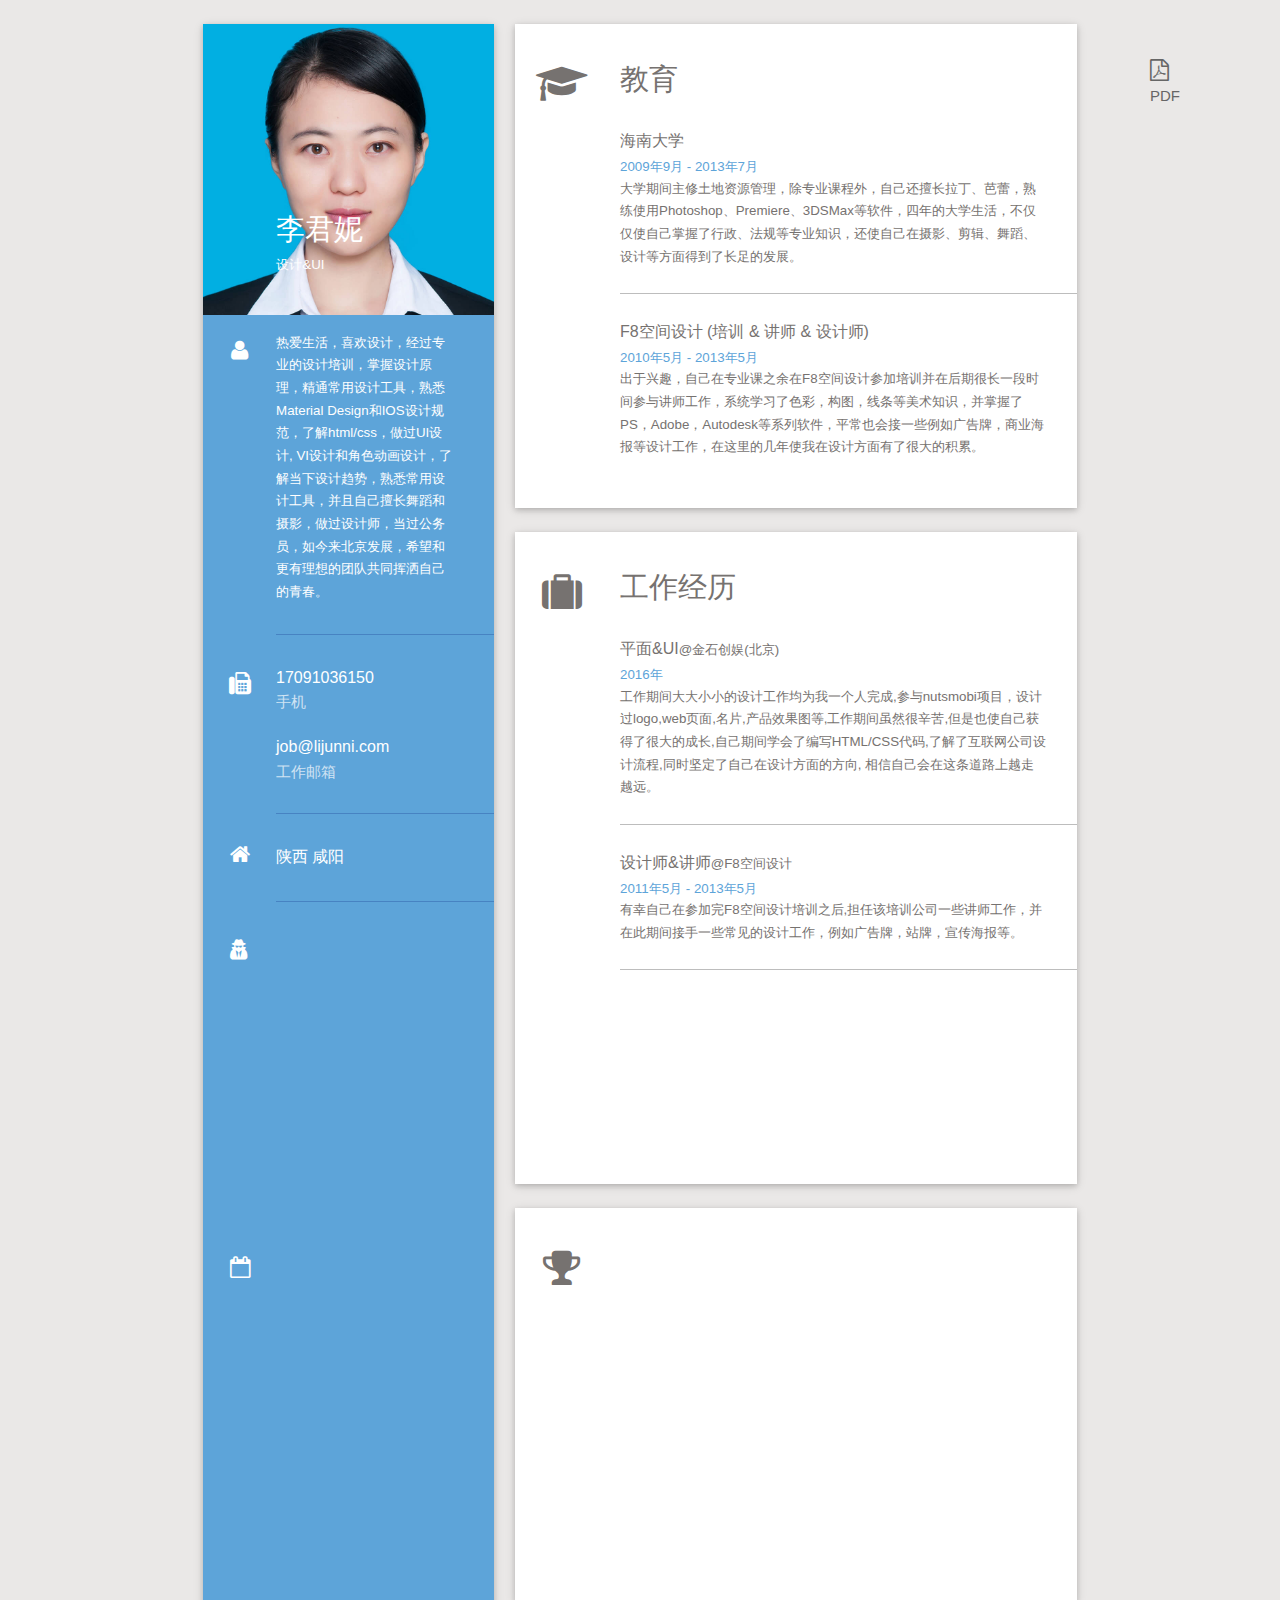
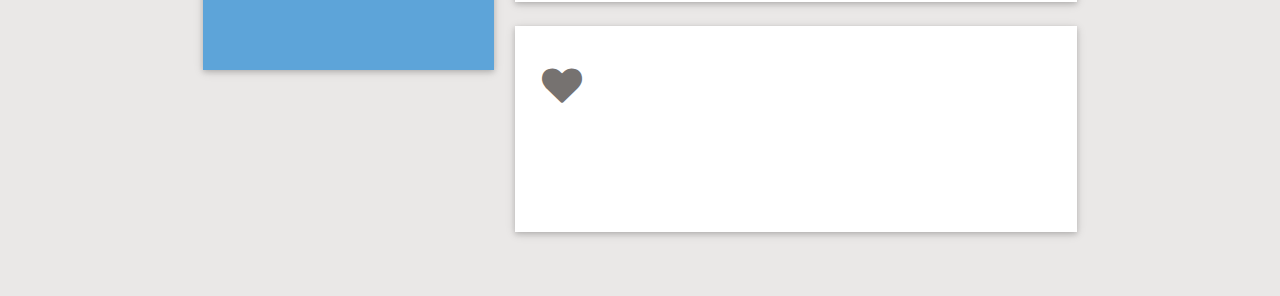
<file: index0.html>
<!DOCTYPE html>
<!--[if IE 7]>
<html class="no-js ie7 oldie" lang="zh"> <![endif]-->
<!--[if IE 8]>
<html class="no-js ie8 oldie" lang="zh"> <![endif]-->
<!--[if gt IE 8]><!-->
<html lang="zh">
<head>
    <meta charset="utf-8">
    <meta name="google-site-verification" content="FVI1rO1jdaDMFDCLNB6Mb2GCsVcLx-3hpNTG2jkXYJk" />
    <title> 李君妮 </title>
    <meta name="viewport" content="width=device-width, initial-scale=1.0">

    <link rel="icon" href="assets/images/apple-icon-72x72.png">
    <link rel="apple-touch-icon" sizes="72x72" href="assets/images/apple-icon-72x72.png">
    <link href="assets/css/materialize.min.css" rel="stylesheet">
    <link rel="stylesheet" href="assets/css/animate.css">
    <link href="assets/icons/font-awesome-4.5.0/css/font-awesome.min.css" rel="stylesheet" type="text/css">
    <link href="assets/css/style.css" rel="stylesheet">
    <link href="assets/css/nav.css" rel="stylesheet">
    <link href="assets/css/responsive.css" rel="stylesheet">
    <link href="assets/js/light-gallery/css/lightgallery.min.css" rel="stylesheet">

    <!--[if lt IE 9]>
    <script src="assets/js/ie8-responsive-file-warning.js"></script><![endif] -->
    <!--[if lt IE 9]>
    <script src="https://oss.maxcdn.com/libs/html5shiv/3.7.0/html5shiv.js"></script>
    <script src="https://oss.maxcdn.com/libs/respond.js/1.3.0/respond.min.js"></script>
    <![endif]-->
    <script>
        var _hmt = _hmt || [];
        (function () {
            var hm = document.createElement("script");
            hm.src = "//hm.baidu.com/hm.js?660c7954703790ae738f3f87c88829c8";
            var s = document.getElementsByTagName("script")[0];
            s.parentNode.insertBefore(hm, s);
        })();
    </script>

</head>
<body>
<div class="show-on-large" /style="position: absolute; right: 100px; top:60px;"><a href="assets/lijunni.pdf"
                                                                                   target="_blank" style="color: #666"><i
        class="fa fa-file-pdf-o"></i><br>PDF</a></div>

<div class=container>
    <div class=row>
        <aside class="col l4 m12 s12 sidebar z-depth-1" id=sidebar>
            <div class=row>
                <div class=heading>
                    <div class=feature-img><a href=#><img src=assets/images/profile-img.jpg class=responsive-img alt=""></a>
                    </div>
                    <div class="title col s12 m12 l9 right wow fadeIn" data-wow-delay=0.1s><h2>李君妮</h2>
                        <span>设计&UI</span></div>
                </div>
                <div class="col l12 m12 s12 sort-info sidebar-item">
                    <div class=row>
                        <div class="col m12 s12 l3 icon"><i class="fa fa-user"></i></div>
                        <div class="col m12 s12 l9 info wow fadeIn a1" data-wow-delay=0.1s>
                            <div class=section-item-details><p>
                                热爱生活，喜欢设计，经过专业的设计培训，掌握设计原理，精通常用设计工具，熟悉Material Design和IOS设计规范，了解html/css，做过UI设计,
                                VI设计和角色动画设计，了解当下设计趋势，熟悉常用设计工具，并且自己擅长舞蹈和摄影，做过设计师，当过公务员，如今来北京发展，希望和更有理想的团队共同挥洒自己的青春。</p>
                            </div>
                        </div>
                    </div>
                </div>
                <div class="col l12 m12 s12 mobile sidebar-item">
                    <div class=row>
                        <div class="col m12 s12 l3 icon"><i class="fa fa-fax"></i></div>
                        <div class="col m12 s12 l9 info wow fadeIn a2" data-wow-delay=0.2s>
                            <div class=section-item-details>
                                <div class=personal><h4><a href=tel:18519102282>17091036150</a></h4><span>手机</span>
                                </div>
                                <div class=personal><h4><a href=mailto:job@lijunni.com>job@lijunni.com</a></h4><span>工作邮箱</span>
                                </div>
                            </div>
                        </div>
                    </div>
                </div>
                <div class="col l12 m12 s12 address sidebar-item">
                    <div class=row>
                        <div class="col l3 m12 s12 icon"><i class="fa fa-home" style=margin-top:-8px></i></div>
                        <div class="col m12 s12 l9 info wow fadeIn a4" data-wow-delay=0.4s>
                            <div class=section-item-details>
                                <div class=address-details><h4>陕西 咸阳</h4></div>
                            </div>
                        </div>
                    </div>
                </div>
                <div class="col l12 m12 s12 skills sidebar-item">
                    <div class=row>
                        <div class="col m12 l3 s12 icon"><i class="fa fa-user-secret"></i></div>
                        <div class="col m12 l9 s12 skill-line a5 wow fadeIn" data-wow-delay=0.5s><h3>个人评价</h3>
                            <span>交流</span>

                            <div class=progress>
                                <div class=determinate>90%</div>
                            </div>
                            <span>创造力</span>

                            <div class=progress>
                                <div class=determinate>82%</div>
                            </div>
                            <span>文案写作</span>

                            <div class=progress>
                                <div class=determinate>90%</div>
                            </div>
                            <span>团队合作</span>

                            <div class=progress>
                                <div class=determinate>80%</div>
                            </div>
                            <span>学习</span>

                            <div class=progress>
                                <div class=determinate>95%</div>
                            </div>
                        </div>
                    </div>
                </div>
                <div class="col l12 m12 s12 skills sidebar-item">
                    <div class=row>
                        <div class="col m12 l3 s12 icon"><i class="fa fa-calendar-o"></i></div>
                        <div class="col m12 l9 s12 skill-line a5 wow fadeIn" data-wow-delay=0.5s>
                            <h3>专业技能</h3>
                            <span>Adobe Photoshop</span>

                            <div class=progress>
                                <div class=determinate>80%</div>
                            </div>
                            <span>Adobe Illustrator</span>

                            <div class=progress>
                                <div class=determinate>70%</div>
                            </div>

                            <span>Sketch</span>

                            <div class=progress>
                                <div class=determinate>80%</div>
                            </div>
                            <span>HTML/CSS</span>

                            <div class=progress>
                                <div class=determinate>60%</div>
                            </div>

                            <span>Adobe Premiere</span>

                            <div class=progress>
                                <div class=determinate>70%</div>
                            </div>
                            <span>Autodesk 3DS Max</span>


                            <div class=progress>
                                <div class=determinate>60%</div>
                            </div>
                            <span>PPT Design</span>

                            <div class=progress>
                                <div class=determinate>90%</div>
                            </div>

                        </div>
                    </div>
                </div>
            </div>
        </aside>
        <section class="col s12 m12 l8 section">
            <div class=row>
                <div class="section-wrapper z-depth-1 experience">
                    <div class="section-icon col s12 m12 l2"><i class="fa  fa-graduation-cap"></i></div>
                    <div class="custom-content col s12 m12 l10 wow fadeIn a1" data-wow-delay=0.1s><h2>教育</h2>

                        <div class="custom-content-wrapper wow fadeIn a2" data-wow-delay=0.2s><h3>海南大学</h3><span>2009年9月 - 2013年7月</span>

                            <p>
                                大学期间主修土地资源管理，除专业课程外，自己还擅长拉丁、芭蕾，熟练使用Photoshop、Premiere、3DSMax等软件，四年的大学生活，不仅仅使自己掌握了行政、法规等专业知识，还使自己在摄影、剪辑、舞蹈、设计等方面得到了长足的发展。</p>
                        </div>

                        <div class="custom-content-wrapper wow fadeIn a2" data-wow-delay=0.2s><h3>F8空间设计 (培训 & 讲师 &
                            设计师)</h3><span>2010年5月 - 2013年5月</span>
                            <p>
                                出于兴趣，自己在专业课之余在F8空间设计参加培训并在后期很长一段时间参与讲师工作，系统学习了色彩，构图，线条等美术知识，并掌握了PS，Adobe，Autodesk等系列软件，平常也会接一些例如广告牌，商业海报等设计工作，在这里的几年使我在设计方面有了很大的积累。</p>
                        </div>
                    </div>
                </div>
                <div class="section-wrapper z-depth-1 experience">
                    <div class="section-icon col s12 m12 l2"><i class="fa fa-suitcase"></i></div>
                    <div class="custom-content col s12 m12 l10 wow fadeIn a1" data-wow-delay=0.1s><h2>工作经历</h2>
                        <div class="custom-content-wrapper wow fadeIn a2" data-wow-delay=0.2s><h3>
                            平面&UI<span>@金石创娱(北京)</span></h3>
                            <span>2016年</span>
                            <p>
                                工作期间大大小小的设计工作均为我一个人完成,参与nutsmobi项目，设计过logo,web页面,名片,产品效果图等,工作期间虽然很辛苦,但是也使自己获得了很大的成长,自己期间学会了编写HTML/CSS代码,了解了互联网公司设计流程,同时坚定了自己在设计方面的方向, 相信自己会在这条道路上越走越远。
                            </p>
                        </div>

                        <div class="custom-content-wrapper wow fadeIn a2" data-wow-delay=0.2s><h3>
                            设计师&讲师<span>@F8空间设计</span></h3>
                            <span>2011年5月 - 2013年5月</span>
                            <p>
                                有幸自己在参加完F8空间设计培训之后,担任该培训公司一些讲师工作，并在此期间接手一些常见的设计工作，例如广告牌，站牌，宣传海报等。</p>
                        </div>
                        <div class="custom-content-wrapper wow fadeIn a2" data-wow-delay=0.2s><h3>土地规划和行政 <span>@三亚市国土环境资源局</span>
                        </h3><span>2013年7月 - 2015年11月</span>
                            <p>
                                从最开始的土地调研，会议交流，到后来的地图制作，文案编写，政策制订，每个环节自己都有所涉及，与技术部门，司法部门，和其他政府单位都有较长的接触，除了常规的协同管理和交流工作,自己之后还熟练使用ArcGis修改或制作GIS地图</p>
                        </div>
                    </div>
                </div>
                <div class="section-wrapper z-depth-1 experience">
                    <div class="section-icon col s12 m12 l2"><i class="fa fa-trophy"></i></div>
                    <div class="custom-content col s12 m12 l10 wow fadeIn a1" data-wow-delay=0.1s><h2>奖项</h2>

                        <div class="custom-content-wrapper wow fadeIn a2" data-wow-delay=0.2s><span
                                style=font-size:12pt;line-height:20pt;font-weight:700;color:#000>金典杯摄影比赛一等奖</span><span>2010年7月</span>

                            <p>海南大学“金典杯”摄影比赛一等奖。对图片构图和色彩有一定的了解，完全出于自己的兴趣，只希望留下时光、人物最美的一刻，表现出人们热爱生活，积极向上的一面。</p></div>
                        <div class="custom-content-wrapper wow fadeIn a2" data-wow-delay=0.2s><span
                                style=font-size:12pt;line-height:20pt;font-weight:700;color:#000>海南省行政征文三等奖</span><span>2014年7月</span>

                            <p>
                                之前工作主要负责相关法律法规的研读和解说，协调三亚市土地管理项目的开展和进度，应用已有的软件平台成果。由此，根据已掌握的信息资料，写了《三亚市土地利用管理情况》，并获得三等奖。</p>
                        </div>
                    </div>
                </div>
                <div class="full-portfolio" style="display: none" >
                    <div class="wow fadeIn a1" data-wow-delay="0.1s">
                        <div class="portfolio-nav section-wrapper z-depth-1">
                            <div id="index-back-button" class="section-icon col s2 m2 l2"
                                 style="margin-top:20px;cursor: pointer">
                                <i class="fa fa-arrow-circle-left"></i>
                            </div>
                            <div class="col s8 m8 l8">
                                <ul>
                                    <li class="filter" data-filter="all">近期作品</li>
                                </ul>
                            </div>
                            <div class="col s2 m2 l2"></div>
                        </div>
                        <div id="loader">
                            <div class="loader-icon"></div>
                        </div>

                        <div class="screenshots"  id="portfolio-item">
                            <div class="row" >
                                <ul class="grid" id="lightgallery">
                                    <!-- Portfolio one-->
                                    <li class="col m6 s1 2 mix category-1"  data-src="assets/images/p/1.png" data-sub-html="<h4>名片设计</h4><p>nutsmobi项目名片传统版</p>" >
                                        <a>
                                            <figure class="more">
                                                <img src="assets/images/p/1.png" alt="Screenshot 01" class="">
                                                <figcaption>
                                                    <div class="caption-content">
                                                        <div class="single_image">
                                                            <h2>名片设计</h2>
                                                            <p>nutsmobi项目名片传统版</p>
                                                        </div>
                                                    </div>
                                                </figcaption>
                                            </figure>
                                        </a>
                                    </li>
                                    <!-- Portfolio two-->
                                    <li class="col m6 s12 mix category-2"   data-src="assets/images/p/2.png" data-sub-html="<h4>名片设计</h4><p>具有现代风格的二维码名片设计</p>">
                                        <a  href="assets/images/p/2.png" >
                                            <figure class="more">
                                                <img src="assets/images/p/2.png" alt="Screenshot 01" class="">
                                                <figcaption>
                                                    <div class="caption-content">
                                                        <div class="single_image">
                                                            <h2>名片设计</h2>
                                                            <p>具有现代风格的二维码名片设计</p>
                                                        </div>
                                                    </div>
                                                </figcaption>
                                            </figure>
                                        </a>
                                    </li>
                                    <!-- Portfolio three-->
                                    <li class="col m6 s12 mix category-1"  data-src="assets/images/p/3.png" data-sub-html="<h4>nutsmobi 主页</h4><p>nutsmobi项目主页设计(部分)</p>">
                                        <a class="sa-view-project-detail">
                                            <figure class="more">
                                                <img src="assets/images/p/3.mini.png" alt="Screenshot 01" class="">
                                                <figcaption>
                                                    <div class="caption-content">
                                                        <div class="single_image">
                                                            <h2>nutsmobi 主页</h2>
                                                            <p>nutsmobi项目主页设计(部分),更多详情可联系获取</p>
                                                        </div>
                                                    </div>
                                                </figcaption>
                                            </figure>
                                        </a>
                                    </li>
                                    <!-- Portfolio four-->
                                    <li class="col m6 s12 mix category-2" data-src="assets/images/p/4.png" data-sub-html="<h4>海大教育办公设计</h4><p>使用Material Design的办公概念设计</p>">
                                        <a href="#" class="sa-view-project-detail" data-action="#project-four">
                                            <figure class="more">
                                                <img src="assets/images/p/4.mini.png" alt="Screenshot 01" class="">
                                                <figcaption>
                                                    <div class="caption-content">
                                                        <div class="single_image">
                                                            <h2>海大教育办公设计</h2>
                                                            <p>使用Material Design的办公概念设计</p>
                                                        </div>
                                                    </div>
                                                </figcaption>
                                            </figure>
                                        </a>
                                    </li>
                                    <!-- Portfolio five-->
                                    <li class="col m6 s12 mix category-4" data-src="assets/images/p/5.png" data-sub-html="<h4>nutsmobi logo 设计</h4><p>nutsmobi项目LOGO的三次改版设计</p>">
                                        <a href="#" class="sa-view-project-detail" data-action="#project-five">
                                            <figure class="more">
                                                <img src="assets/images/p/5.png" alt="Screenshot 01" class="">
                                                <figcaption>
                                                    <div class="caption-content">
                                                        <div class="single_image">
                                                            <h2>nutsmobi logo 设计</h2>
                                                            <p>nutsmobi项目LOGO的三次改版设计</p>
                                                        </div>
                                                    </div>
                                                </figcaption>
                                            </figure>
                                        </a>
                                    </li>
                                    <!-- Portfolio six-->
                                    <li class="col m6 s12 mix category-1" data-src="assets/images/p/6.png" data-sub-html="<h4>名片练习设计</h4><p>个人名片兴趣作品</p>">
                                        <a>
                                            <figure class="more">
                                                <img src="assets/images/p/6.png" alt="Screenshot 01" class="">
                                                <figcaption>
                                                    <div class="caption-content">
                                                        <div class="single_image">
                                                            <h2>名片练习设计</h2>
                                                            <p>个人名片兴趣作品</p>
                                                        </div>
                                                    </div>
                                                </figcaption>
                                            </figure>
                                        </a>
                                    </li>
                                    <!-- Portfolio seven-->
                                    <li class="col m6 s12 l6 mix category-2"  data-src="assets/images/p/7.png" data-sub-html="<h4>海大教育平台响应式设计</h4><p>适用于手机端APP和网页</p>">
                                        <a>
                                            <figure class="more">
                                                <img src="assets/images/p/7.mini.png" alt="Screenshot">
                                                <figcaption>
                                                    <div class="caption-content">
                                                        <div class="single_image">
                                                            <h2>海大教育平台响应式设计</h2>
                                                            <p>适用于手机端APP和网页</p>
                                                        </div>
                                                    </div>
                                                </figcaption>
                                            </figure>
                                        </a>
                                    </li>
                                    <!-- Portfolio eight-->
                                    <li class="col m6 s12 l6 mix category-3"  data-src="assets/images/p/8.png" data-sub-html="<h4>博客设计</h4><p>个人博客的概念图(练习作品)</p>">
                                        <a >
                                            <figure class="more">
                                                <img src="assets/images/p/8.mini.png" alt="Screenshot 01">
                                                <figcaption>
                                                    <div class="caption-content ">
                                                        <div class="single_image">
                                                            <h2>博客设计</h2>
                                                            <p>
                                                                个人博客的概念图(练习作品)
                                                            </p>
                                                        </div>
                                                    </div>
                                                </figcaption>
                                            </figure>
                                        </a>
                                    </li>
                                </ul>
                            </div>
                        </div>

                        <!-- PROJECT DETAILS WILL BE LOADED HERE -->
                        <div class="sa-project-gallery-view" id="project-gallery-view"></div>


                        <div class="portfolio-nav section-wrapper z-depth-1" id="back-button-bottom">
                            <div class="section-icon col s2 m2 l2"
                                 style="margin-top:20px;cursor: pointer">
                                <i class="fa fa-arrow-circle-left"></i>
                            </div>
                            <div class="col s8 m8 l8">
                                <ul>
                                    <li class="filter" data-filter="all">返回简历</li>
                                </ul>
                            </div>
                            <div class="col s2 m2 l2"></div>
                        </div>

                        <div class="back-btn col s12">
                            <a id="back-button" class="btn btn-info waves-effect" href="index.html#" style="display: none;background-color:#008ed6">
                                <i class="fa fa-long-arrow-left"></i>
                            </a>
                        </div>
                    </div>
                </div>
                <div class="section-wrapper z-depth-1 experience">
                    <div class="section-icon col s12 m12 l2"><i class="fa fa-heart"></i></div>
                    <div class="interests col s12 m12 l10 wow fadeIn" data-wow-delay=0.1s><h2>兴趣</h2>
                        <ul>
                            <li><i class="fa fa-camera-retro tooltipped" data-position=top data-delay=50
                                   data-tooltip=摄影></i> <span style=padding-left:5px>摄影</span></li>
                            <li><i class="fa fa-female tooltipped" data-position=top data-delay=50 data-tooltip=舞蹈
                                   style=padding-left:4px></i><span style=padding-left:4px>舞蹈</span></li>
                            <li><i class="fa fa-comments tooltipped" data-position=top data-delay=50
                                   data-tooltip=聊天></i><span style=padding-left:5px>聊天</span></li>
                            <li><i class="fa fa-pencil-square-o tooltipped" data-position=top data-delay=50
                                   data-tooltip=设计></i><span style=padding-left:3px>设计</span></li>
                        </ul>
                    </div>
                </div>
                <div class="section-wrapper z-depth-1 wow fadeIn experience " id="portfolio-button" style="display:none"
                     data-wow-delay="0.1s">
                    <div class="section-icon col s2 m2 l2">
                    </div>
                    <div class="col s8 m8 l8 website center" >
                        <span><a href="#">显示近期作品</a></span>
                    </div>
                    <div class="col s2 m2 l2"></div>
                </div>
            </div>
        </section>
    </div>
</div>
<script src="assets/js/jquery.min.js"></script>
<script src="assets/js/materialize.min.js"></script>
<script src="assets/js/wow.min.js"></script>
<script src="assets/js/masonry.pkgd.js"></script>
<script src="assets/js/jquery.mixitup.min.js"></script>
<script src="assets/js/light-gallery/js/lightgallery.min.js"></script>
<script src="assets/js/init.js"></script>
</body>
</html>
</file>
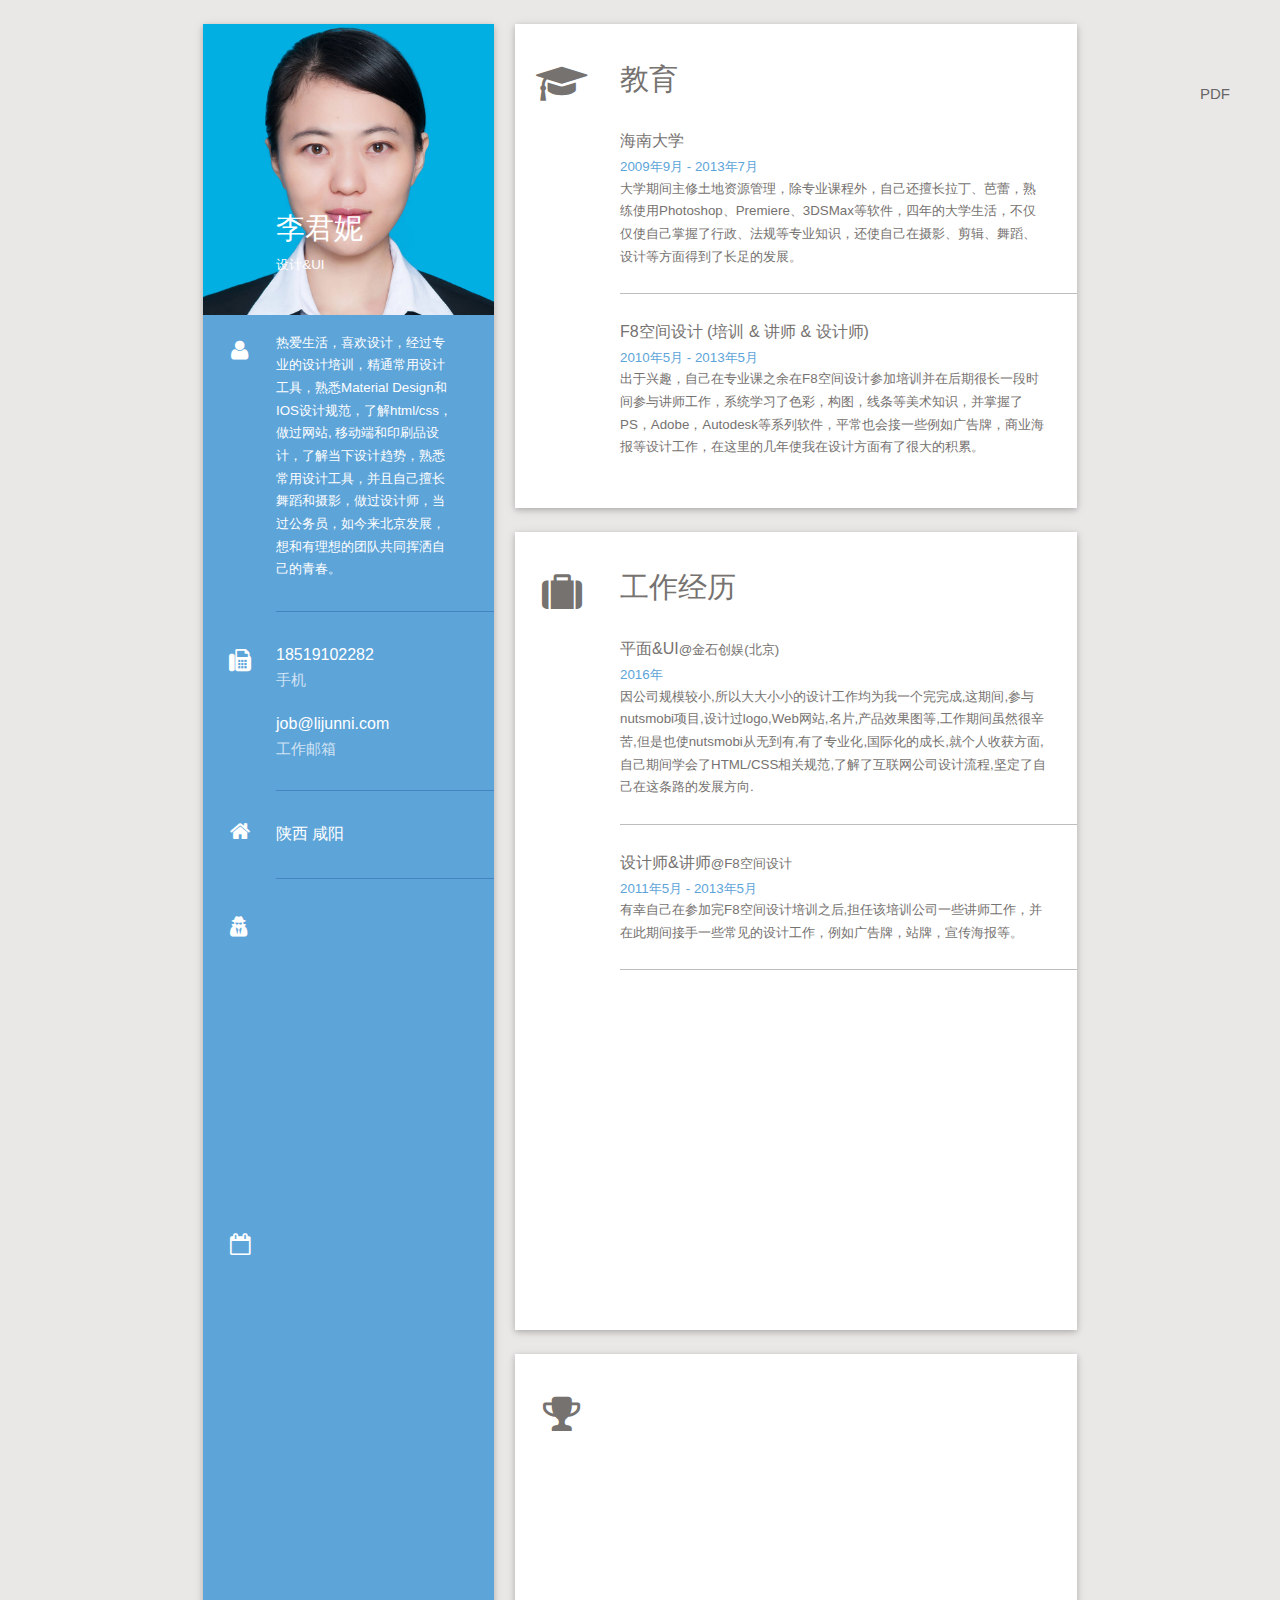
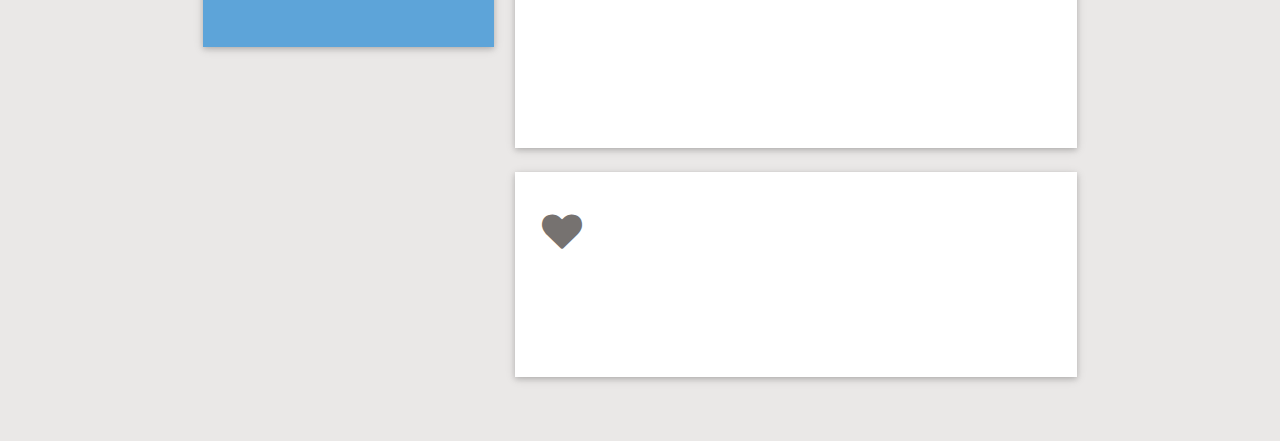
<file: index3.html>
<!DOCTYPE html>
<!--[if IE 7]>
<html class="no-js ie7 oldie" lang="zh"> <![endif]-->
<!--[if IE 8]>
<html class="no-js ie8 oldie" lang="zh"> <![endif]-->
<!--[if gt IE 8]><!-->
<html lang="zh">
<head>
    <meta charset="utf-8">
    <title> 李君妮 </title>
    <meta name="viewport" content="width=device-width, initial-scale=1.0">
    <link rel="icon" href="assets/images/apple-icon-72x72.png">
    <link rel="apple-touch-icon" sizes="72x72" href="assets/images/apple-icon-72x72.png">
    <link href="assets/css/materialize.min.css" rel="stylesheet">
    <link rel="stylesheet" href="assets/css/animate.css">
    <link href="assets/icons/font-awesome-4.5.0/css/font-awesome.min.css" rel="stylesheet" type="text/css">
    <link href="assets/css/style.css" rel="stylesheet">
    <link href="assets/css/responsive.css" rel="stylesheet">

    <!--[if lt IE 9]>
    <script src="assets/js/ie8-responsive-file-warning.js"></script><![endif] -->
    <!--[if lt IE 9]>
    <script src="https://oss.maxcdn.com/libs/html5shiv/3.7.0/html5shiv.js"></script>
    <script src="https://oss.maxcdn.com/libs/respond.js/1.3.0/respond.min.js"></script>
    <![endif]-->
    <script>
        var _hmt = _hmt || [];
        (function () {
            var hm = document.createElement("script");
            hm.src = "//hm.baidu.com/hm.js?660c7954703790ae738f3f87c88829c8";
            var s = document.getElementsByTagName("script")[0];
            s.parentNode.insertBefore(hm, s);
        })();
    </script>

</head>
<body>
<div class="show-on-large" style="position: absolute; right: 50px; top:60px;"><a href="assets/lijunni.pdf"
                                                                                 target="_blank" style="color: #666"><i
        class="fa fa-codiepiefa "></i><br>PDF</a></div>

<div class=container>
    <div class=row>
        <aside class="col l4 m4 s12 sidebar z-depth-1" id=sidebar>
            <div class=row>
                <div class=heading>
                    <div class=feature-img><a href=#><img src=assets/images/profile-img.jpg class=responsive-img alt=""></a>
                    </div>
                    <div class="title col s12 m12 l9 right wow fadeIn" data-wow-delay=0.1s><h2
                            style="font-family: fantasy">李君妮</h2>
                        <span>设计&UI</span></div>
                </div>
                <div class="col l12 m12 s12 sort-info sidebar-item">
                    <div class=row>
                        <div class="col m12 s12 l3 icon"><i class="fa fa-user"></i></div>
                        <div class="col m12 s12 l9 info wow fadeIn a1" data-wow-delay=0.1s>
                            <div class=section-item-details><p>
                                热爱生活，喜欢设计，经过专业的设计培训，精通常用设计工具，熟悉Material Design和IOS设计规范，了解html/css，做过网站,
                                移动端和印刷品设计，了解当下设计趋势，熟悉常用设计工具，并且自己擅长舞蹈和摄影，做过设计师，当过公务员，如今来北京发展，想和有理想的团队共同挥洒自己的青春。</p>
                            </div>
                        </div>
                    </div>
                </div>
                <div class="col l12 m12 s12 mobile sidebar-item">
                    <div class=row>
                        <div class="col m12 s12 l3 icon"><i class="fa fa-fax"></i></div>
                        <div class="col m12 s12 l9 info wow fadeIn a2" data-wow-delay=0.2s>
                            <div class=section-item-details>
                                <div class=personal><h4><a href=tel:18519102282>18519102282</a></h4><span>手机</span>
                                </div>
                                <div class=personal><h4><a href=mailto:job@lijunni.com>job@lijunni.com</a></h4><span>工作邮箱</span>
                                </div>
                            </div>
                        </div>
                    </div>
                </div>
                <div class="col l12 m12 s12 address sidebar-item">
                    <div class=row>
                        <div class="col l3 m12 s12 icon"><i class="fa fa-home" style=margin-top:-8px></i></div>
                        <div class="col m12 s12 l9 info wow fadeIn a4" data-wow-delay=0.4s>
                            <div class=section-item-details>
                                <div class=address-details><h4>陕西 咸阳</h4></div>
                            </div>
                        </div>
                    </div>
                </div>
                <div class="col l12 m12 s12 skills sidebar-item">
                    <div class=row>
                        <div class="col m12 l3 s12 icon"><i class="fa fa-user-secret"></i></div>
                        <div class="col m12 l9 s12 skill-line a5 wow fadeIn" data-wow-delay=0.5s><h3>个人评价</h3>
                            <span>交际</span>

                            <div class=progress>
                                <div class=determinate>90%</div>
                            </div>
                            <span>创造力</span>

                            <div class=progress>
                                <div class=determinate>82%</div>
                            </div>
                            <span>文案写作</span>

                            <div class=progress>
                                <div class=determinate>90%</div>
                            </div>
                            <span>团队合作</span>

                            <div class=progress>
                                <div class=determinate>80%</div>
                            </div>
                            <span>学习</span>

                            <div class=progress>
                                <div class=determinate>95%</div>
                            </div>
                        </div>
                    </div>
                </div>
                <div class="col l12 m12 s12 skills sidebar-item">
                    <div class=row>
                        <div class="col m12 l3 s12 icon"><i class="fa fa-calendar-o"></i></div>
                        <div class="col m12 l9 s12 skill-line a5 wow fadeIn" data-wow-delay=0.5s>
                            <h3>专业技能</h3>
                            <span>Adobe Photoshop</span>

                            <div class=progress>
                                <div class=determinate>80%</div>
                            </div>
                            <span>Adobe Illustrator</span>

                            <div class=progress>
                                <div class=determinate>70%</div>
                            </div>

                            <span>Sketch</span>

                            <div class=progress>
                                <div class=determinate>80%</div>
                            </div>
                            <span>HTML/CSS</span>

                            <div class=progress>
                                <div class=determinate>60%</div>
                            </div>

                            <span>Adobe Premiere</span>

                            <div class=progress>
                                <div class=determinate>70%</div>
                            </div>
                            <span>Autodesk 3DS Max</span>


                            <div class=progress>
                                <div class=determinate>60%</div>
                            </div>
                            <span>PPT Design</span>

                            <div class=progress>
                                <div class=determinate>90%</div>
                            </div>

                        </div>
                    </div>
                </div>
            </div>
        </aside>
        <section class="col s12 m12 l8 section">
            <div class=row>
                <div class="section-wrapper z-depth-1">
                    <div class="section-icon col s12 m12 l2"><i class="fa fa-graduation-cap"></i></div>
                    <div class="custom-content col s12 m12 l10 wow fadeIn a1" data-wow-delay=0.1s><h2>教育</h2>

                        <div class="custom-content-wrapper wow fadeIn a2" data-wow-delay=0.2s><h3>海南大学</h3><span>2009年9月 - 2013年7月</span>

                            <p>
                                大学期间主修土地资源管理，除专业课程外，自己还擅长拉丁、芭蕾，熟练使用Photoshop、Premiere、3DSMax等软件，四年的大学生活，不仅仅使自己掌握了行政、法规等专业知识，还使自己在摄影、剪辑、舞蹈、设计等方面得到了长足的发展。</p>
                        </div>

                        <div class="custom-content-wrapper wow fadeIn a2" data-wow-delay=0.2s><h3>F8空间设计 (培训 & 讲师 &
                            设计师)</h3><span>2010年5月 - 2013年5月</span>
                            <p>
                                出于兴趣，自己在专业课之余在F8空间设计参加培训并在后期很长一段时间参与讲师工作，系统学习了色彩，构图，线条等美术知识，并掌握了PS，Adobe，Autodesk等系列软件，平常也会接一些例如广告牌，商业海报等设计工作，在这里的几年使我在设计方面有了很大的积累。</p>
                        </div>
                    </div>
                </div>
                <div class="section-wrapper z-depth-1">
                    <div class="section-icon col s12 m12 l2"><i class="fa fa-suitcase"></i></div>
                    <div class="custom-content col s12 m12 l10 wow fadeIn a1" data-wow-delay=0.1s><h2>工作经历</h2>
                        <div class="custom-content-wrapper wow fadeIn a2" data-wow-delay=0.2s><h3>
                            平面&UI<span>@金石创娱(北京)</span></h3>
                            <span>2016年</span>
                            <p>
                                因公司规模较小,所以大大小小的设计工作均为我一个完完成,这期间,参与nutsmobi项目,设计过logo,Web网站,名片,产品效果图等,工作期间虽然很辛苦,但是也使nutsmobi从无到有,有了专业化,国际化的成长,就个人收获方面,自己期间学会了HTML/CSS相关规范,了解了互联网公司设计流程,坚定了自己在这条路的发展方向.
                            </p>
                        </div>


                        <div class="custom-content-wrapper wow fadeIn a2" data-wow-delay=0.2s><h3>
                            设计师&讲师<span>@F8空间设计</span></h3>
                            <span>2011年5月 - 2013年5月</span>
                            <p>
                                有幸自己在参加完F8空间设计培训之后,担任该培训公司一些讲师工作，并在此期间接手一些常见的设计工作，例如广告牌，站牌，宣传海报等。</p>
                        </div>
                        <div class="custom-content-wrapper wow fadeIn a2" data-wow-delay=0.2s><h3>土地利用总体规划制订 <span>@三亚市国土环境资源局</span>
                        </h3><span>2013年7月 - 2015年2月</span>
                            <p>
                                从最开始的土地调研，会议交流，到后来的地图制作，文案编写，政策制订，每个环节自己都有所涉及，这个项目使自己了解政府部门的运作流程，并使自己掌握了常用公关技巧，为后来的发展打下了坚实基础。</p>
                        </div>
                        <div class="custom-content-wrapper wow fadeIn a3" data-wow-delay=0.3s><h3>耕地质量等别评定 <span>@三亚市国土环境资源局</span>
                        </h3><span>2014年10月 - 2015年11月</span>

                            <p>
                                负责项目实施和与各部门的交流工作，也从事部分文案和演讲工作，与技术部门，司法部门，和其他政府单位都有较长的接触，除了常规的协同管理和交流工作,自己之后还熟练使用ArcGis修改或制作GIS地图。</p>
                        </div>
                    </div>
                </div>
                <div class="section-wrapper z-depth-1">
                    <div class="section-icon col s12 m12 l2"><i class="fa fa-trophy"></i></div>
                    <div class="custom-content col s12 m12 l10 wow fadeIn a1" data-wow-delay=0.1s><h2>奖项</h2>

                        <div class="custom-content-wrapper wow fadeIn a2" data-wow-delay=0.2s><span
                                style=font-size:12pt;line-height:20pt;font-weight:700;color:#000>金典杯摄影比赛一等奖</span><span>2010年7月</span>

                            <p>海南大学“金典杯”摄影比赛一等奖。对图片构图和色彩有一定的了解，完全出于自己的兴趣，只希望留下时光、人物最美的一刻，表现出人们热爱生活，积极向上的一面。</p></div>
                        <div class="custom-content-wrapper wow fadeIn a2" data-wow-delay=0.2s><span
                                style=font-size:12pt;line-height:20pt;font-weight:700;color:#000>海南省行政征文三等奖</span><span>2014年7月</span>

                            <p>
                                之前工作主要负责相关法律法规的研读和解说，协调三亚市土地管理项目的开展和进度，应用已有的软件平台成果。由此，根据已掌握的信息资料，写了《三亚市土地利用管理情况》，并获得三等奖。</p>
                        </div>
                    </div>
                </div>
                <div class="section-wrapper z-depth-1">
                    <div class="section-icon col s12 m12 l2"><i class="fa fa-heart"></i></div>
                    <div class="interests col s12 m12 l10 wow fadeIn" data-wow-delay=0.1s><h2>兴趣</h2>
                        <ul>
                            <li><i class="fa fa-camera-retro tooltipped" data-position=top data-delay=50
                                   data-tooltip=摄影></i> <span style=padding-left:5px>摄影</span></li>
                            <li><i class="fa fa-female tooltipped" data-position=top data-delay=50 data-tooltip=舞蹈
                                   style=padding-left:4px></i><span style=padding-left:4px>舞蹈</span></li>
                            <li><i class="fa fa-comments tooltipped" data-position=top data-delay=50
                                   data-tooltip=聊天></i><span style=padding-left:5px>聊天</span></li>
                            <li><i class="fa fa-pencil-square-o tooltipped" data-position=top data-delay=50
                                   data-tooltip=设计></i><span style=padding-left:3px>设计</span></li>
                        </ul>
                    </div>
                </div>


            </div>
        </section>

    </div>
</div>


<script src="assets/js/jquery.min.js"></script>
<script src="assets/js/materialize.min.js"></script>
<script src="assets/js/wow.min.js"></script>
<script src="assets/js/masonry.pkgd.js"></script>
<script src="assets/js/validator.min.js"></script>
<script src="assets/js/init.js"></script>


</body>
</html>
</file>
<file: assets/css/style.css>
.fix {
  overflow: hidden;
}
p {
  font-family: 'Roboto', sans-serif;
  font-weight: 300;
  font-size: 10pt;
  line-height: 17pt;
}
a {
  color: #ffffff;
}
.clear {
  clear: both;
}
/* style for wow animation*/
.a1 {
  visibility: visible;
  -webkit-animation-delay: 0.1s;
  -moz-animation-delay: 0.1s;
  animation-delay: 0.1s;
}
.a2 {
  visibility: visible;
  -webkit-animation-delay: 0.2s;
  -moz-animation-delay: 0.2s;
  animation-delay: 0.2s;
}
.a3 {
  visibility: visible;
  -webkit-animation-delay: 0.3s;
  -moz-animation-delay: 0.3s;
  animation-delay: 0.3s;
}
.a4 {
  visibility: visible;
  -webkit-animation-delay: 0.4s;
  -moz-animation-delay: 0.4s;
  animation-delay: 0.4s;
}
.a5 {
  visibility: visible;
  animation-delay: 0.5s;
  -webkit-animation-delay: 0.5s;
  animation-name: fadeIn;
  -webkit-animation-name: fadeIn;
}
/* style for Typography */
h2,
h3 {
  font-family: 'Roboto', sans-serif;
  font-weight: 500;
}
h2 {
  font-size: 22pt;
  line-height: 37pt;
  margin: 0px;
}
h3 {
  font-size: 14pt;
  line-height: 24pt;
}
h4 {
  font-size: 12pt;
  line-height: 20pt;
  opacity: 1;
}
h5 {
  font-size: 10pt;
  margin: 0px;
  padding: 0px;
  line-height: 15pt;
}
.fa {
  font-size: 22px;
}
/* style for

***** body  *****

*/

body {
  background-color: #eae8e7;
  color: #767270;
}
.container {
  margin-top: 24px;
}


/* style for

***** Sidebar  *****

*/

.sidebar {
  text-align: left;
  color: #ffffff;
  background-color: #5da4d9;
  overflow: hidden;
  display: block;
}
.sidebar .heading {
  position: relative;
}
.sidebar .heading .feature-img {
  position: relative;
}
.sidebar .heading .feature-img img {
  width: 100%;
}
.sidebar .heading .button-collapse {
  display: block !important;
}
.sidebar .heading .nav-icon {
  position: absolute;
  top: 0;
  padding: 0 16px;
}
.sidebar .heading nav {
  background-color: initial;
  box-shadow: initial;
}
.sidebar .heading nav .button-collapse i {
  height: 30px;
  font-size: 18pt;
  line-height: 24pt;
  background-color: #5da4d9;
  margin-top: 20px;
  padding: 0px 6px;
}
.sidebar .heading nav .side-nav h3 {
  color: #5da4d9;
  padding: 0 15px;
}
.sidebar .heading nav .side-nav li a:hover {
  color: #5da4d9;
}
.sidebar .heading nav .side-nav li:hover {
  background-color: transparent !important;
}
.sidebar .heading .title {
  position: absolute;
  right: 11px;
  bottom: 46px;
}
.sidebar .heading .title span {
  margin-top: -5px;
  font-size: 10pt;
  margin: 0px;
  padding: 0px;
  line-height: 15pt;
}
.sidebar .icon {
  margin-top: 8px;
}
.sidebar .icon .fa {
  display: inherit;
  text-align: center;
}
.sidebar .sidebar-item {
  overflow: hidden;
  margin-top: 10px;
}
.sidebar .sidebar-item:first-child {
  margin-top: 30px;
}
.sidebar .section-item-details {
  padding-right: 26px;
  margin-bottom: 30px;
}
.sidebar .section-item-details p {
  margin: 0px;
}
.sidebar .info {
  border-bottom: 1px solid #4783c2;
  padding-left: 0px;
}
.sidebar .info span {
  opacity: 0.7;
  font-weight: 300;
}
.sidebar .personal {
  margin-bottom: 20px;
}
.sidebar .personal h4 {
  margin: 0px;
}
.sidebar .work h4 {
  margin-bottom: 0px;
}
.sidebar .address-details h4 {
  margin-top: 0px;
}
.sidebar .address-details h4 span {
  font-size: 10pt;
}
.sidebar .skill-line {
  padding-right: 30px;
  padding-left: 0px;
}
.sidebar .skill-line .progress {
  background-color: #4783c2;
  height: 2px;
  overflow: visible;
}
.sidebar .skill-line .determinate {
  background-color: #ffffff;
}
.sidebar .skill-line .determinate .fa {
  font-size: 12px;
  position: absolute;
  top: -5px;
  right: 0px;
  margin-left: 50%;
}
.sidebar .skill-line h3 {
  margin-top: 0px;
  margin-bottom: 20px;
}
.sidebar .skill-line span {
  opacity: initial;
}
/* style for

***** Sections *****

*/
#section {
  overflow: hidden;
}
.section {
  padding-left: 32px !important;
  text-align: left;
}
.section .fa {
  text-align: center;
  display: block;
  font-size: 30pt;
}
.section .section-wrapper {
  background-color: #ffffff;
  overflow: hidden;
  margin-bottom: 24px;
  padding-bottom: 24px !important;
}
.section .section-wrapper .section-icon {
  margin-top: 40px;
}
.section .section-wrapper h2 {
  margin-top: 30px;
  margin-bottom: 25px;
}
/* style for

***** Work Experience  *****

*/
.custom-content {
  padding-right: 0px !important;
}
.custom-content-wrapper {
  padding-right: 30px;
  margin-bottom: 25px;
  border-bottom: 1px solid #bdbdbd;
}
.custom-content-wrapper:last-child {
  border-bottom: initial;
}
.custom-content-wrapper h3 {
  margin: 0px;
  font-size: 12pt;
  line-height: 20pt;
}
.custom-content-wrapper h3 span {
  color: #767270;
}
.custom-content-wrapper span {
  color: #5da4d9;
  margin-top: 0px;
  font-size: 10pt;
  line-height: 15pt;
}
.custom-content-wrapper p {
  margin-top: 0px;
  margin-bottom: 25px;
}
/* style for

*****  Interests  *****

*/
.interests ul {
  padding-left: 0px;
}
.interests ul li {
  list-style-type: none;
  display: inline-block;
  width: 19%;
}
.interests ul li .fa {
  color: #5da4d9;
  text-align: left;
}
/* style for

***** Portfolio website  *****

*/
.website {
  padding-top: 28px !important;
  padding: 0px;
}
.website span {
  font-size: 12pt;
  line-height: 18pt;
  text-align: center;
}
.website span a {
  color: #5da4d9;
  word-wrap: break-word;
}

/*
|----------------------------------------------------------------------------
| PORTFOLIO
|----------------------------------------------------------------------------
*/
.portfolio-nav ul {
  margin: 30px;
  text-align: center;
}
.portfolio-nav ul li {
  list-style-type: none;
  display: inline;
  margin: 10px;
  padding-bottom: 5px;
  cursor: pointer;
  text-transform: uppercase;
}
.portfolio-nav ul li:hover {
  border-bottom: 1px solid #bdbdbd;
}
.mix {
  display: none;
}
.fancybox-overlay {
  background-color: rgba(25, 22, 22, 0.69);
}
.back-btn {
  margin: 0 auto;
  text-align: center;
  margin-bottom: 20px;
}
.back-btn .fa {
  display: inline;
}

#loader {
  min-height: 930px;
  position: relative;
  display: none;
}
#loader .loader-icon {
  background: url(../images/loading.gif) no-repeat center center;
  background-color: #FFF;
  margin: -22px -22px;
  top: 50%;
  left: 60%;
  z-index: 10000;
  position: fixed;
  width: 44px;
  height: 44px;
  -webkit-background-size: 30px 30px;
  background-size: 30px 30px;
  border-radius: 5px;
}
.full-project {
  padding: 30px !important;
}
.single-project {
  background-color: #fff;
  margin-bottom: 20px;
}
.single-project .full-project-title {
  font-size: 30px;
}
.single-project-img {
  margin: 0;
  padding: 0 !important;
}
.single_image {
  color: #fff;
  text-align: left;
}
.single_image h2 {
  font-size: 22px;
  line-height: 34px;
  margin: 10px 0;
}
.single_image p {
  text-transform: normal;
  margin-top: 10px;
  opacity: 0.8;
}
.full-portfolio {
  position: relative;
}
.full-portfolio .section-wrapper {
  padding-bottom: 0 !important;
}
.full-project-content {
  padding: 30px;
}
.project-information li a {
  color: #5da4d9;
}
</file>
<file: assets/css/nav.css>
ul { 
    position: relative;
}

#magic-line { 
    position: absolute;
    bottom: 0px;
    top: 62px;
    left: 0;
    border-bottom: 2px solid #fff;

}

/* ==========================================================================
Screenshots
========================================================================== */
.screenshots .row{
    margin-bottom: 0px;
}
.screenshots ul {
    margin: 0;
    padding: 0;
    width: 100%;
}
.screenshots ul li {
    float: left;
    list-style: none;

}
.screenshots figure {
    position: relative;
    overflow: hidden;
    margin: 6px 0px;
        
}
.screenshots figure img {
    width: 100%;
    height: auto;
    -webkit-transition: all 300ms ease-in-out;
    transition: all 300ms ease-in-out;
    box-shadow: 0 2px 5px 0 rgba(0,0,0,0.16),0 2px 10px 0 rgba(0,0,0,0.12)
}
.screenshots figure:hover img, .screenshots figure:focus img {
    -webkit-transform: scale(1.1);
    -ms-transform: scale(1.1);
    transform: scale(1.1);
}
.screenshots figcaption {
    position: absolute;
    top: 0;
    left: 0;
    padding: 25% 0;
    width: 100%;
    height: 100%;
    cursor: pointer;
    background-color: rgba(32, 44, 64, 0.68);
    text-align: center;
    font-size: 15px;
    opacity: 0;
    -webkit-transition: all 300ms ease-in-out;
    transition: all 300ms ease-in-out;
}
.screenshots figcaption a {
    color: #fff;
}
.screenshots figcaption a:hover, .screenshots figcaption a:focus {
    color: #73d0da;
    
}
.screenshots figure:hover figcaption, .screenshots figure:focus figcaption {
    opacity: 1;
}
.visible {
    opacity: 1;
}
.screenshots figure.cs-hover figcaption {
    opacity: 1;
}
.screenshots figcaption i {
        font-size: 24px;
        line-height: 37px;
        margin: 10px;
}
.screenshots figcaption p {
    margin-bottom: 0;
    font-weight: 400;
}
.screenshots figcaption .caption-content {
    position: absolute;
    top: 30%;
    left: 50%;
    margin-top: -40px;
    margin-left: -100px;
    width: 200px;
    -webkit-transform: translate(0px,15px);
    -ms-transform: translate(0px, 15px);
    transform: translate(0px, 15px);
    -webkit-transition: all 300ms ease-in-out;
    transition: all 300ms ease-in-out;
}
.screenshots figure:hover figcaption .caption-content, .screenshots figure:focus figcaption .caption-content {
    -webkit-transform: translate(0px, 0px);
    -ms-transform: translate(0px, 0px);
    transform: translate(0px, 0px);
}
</file>
<file: assets/css/responsive.css>
/* Smartphones (landscape) */
@media only screen and (min-width: 321px) and (max-device-width: 568px) {
  .container {
    width: 100% !important;
  }
  /* Sidebar Style*/
  .sidebar .sidebar-item .info {
    margin-top: 20px;
  }
  .sidebar .sidebar-item .icon {
    margin-top: 20px;
  }
  .sidebar .skill-line span {
    text-align: left;
    display: block;
  }
  .sidebar .skill-line h3 {
    margin-bottom: 50px;
  }
  /* Section Style*/
  .section {
    padding: 0px !important;
    text-align: center;
    margin-top: 30px;
    padding: 0px 22px;
  }
  .section h4 {
    margin-bottom: 10px;
  }
  .section .custom-content-wrapper p {
    padding: 15px;
  }
  .section .section-wrapper h2 {
    margin-top: 10px;
    margin-bottom: 10px;
  }
  .interests {
    margin-bottom: 10px;
  }
  .interests ul li {
    padding: 10px 15px;
    margin-right: initial;
  }
}
/* Smartphones (portrait) */
@media only screen and (max-width: 320px) {
  .container {
    width: 100% !important;
  }
  /* Sidebar Style*/
  .sidebar .nav-icon {
    top: 0;
  }
  .sidebar .button-collapse {
    margin-left: 0px;
  }
  .sidebar-item .info {
    margin-top: 20px;
  }
  .skill-line span {
    text-align: left;
    display: block;
  }
  .skill-line h3 {
    margin-bottom: 50px;
  }
  /* Sidebar Style*/
  .section {
    padding: 0px !important;
    margin-top: 30px;
    padding: 0px 22px;
  }
  .section h4 {
    line-height: 24px;
    margin-bottom: 10px;
  }
  .section .custom-content-wrapper p {
    padding: 15px;
  }
  .interests {
    margin-top: 20px;
    margin-bottom: 10px;
  }
  .interests ul li .fa {
    text-align: center;
  }
}
/* iPads (landscape) ----------- */
@media only screen and (min-device-width: 768px) and (max-device-width: 1024px) and (orientation: landscape) {
  /* Sidebar Style*/
  .sidebar .icon {
    margin-bottom: 15px;
  }
  .sidebar .nav-icon {
    top: 0px;
  }
  /* Sidebar Style*/
  .section {
    text-align: left;
    padding-right: 0px !important;
    padding-left: 24px !important;
  }
  .section .education-details p {
    margin-top: 5px;
    padding-top: 0px;
  }
}
/* iPads (portrait) */
@media only screen and (min-device-width: 768px) and (max-device-width: 1024px) and (orientation: portrait) {
  body {
    text-align: center;
  }
  .container {
    width: 100% !important;
  }
  .sidebar .nav-icon {
    top: 130px;
  }
  .sidebar .sidebar-item {
    overflow: hidden;
  }
  .sidebar .icon {
    margin: 30px 0;
  }
  .sidebar .button-collapse {
    margin-left: 6px;
  }
  .sidebar .skill-line span {
    text-align: left;
    display: block;
  }
  .sidebar .skill-line h3 {
    margin-bottom: 20px;
  }
  .section {
    padding: 0px !important;
    margin-top: 30px;
    padding: 0px 22px;
    text-align: center;
  }
  .section .custom-content-wrapper p {
    margin-top: 5px;
    padding: 0px 20px;
  }
  .interests {
    margin-top: 20px;
    margin-bottom: 10px;
  }
}
/* tab portrait and down   */
@media only screen and (max-width: 992px) {
  .container {
    width: 100% !important;
    margin-top: 0px !important;
  }
  .row {
    margin-left: -1.5rem !important;
    margin-right: -1.5rem !important;
    overflow-x: hidden !important;
  }
  /* Nav  Style*/
  .button-collapse i {
    margin-left: 20px;
  }
  /* Sidebar Style*/
  .sidebar {
    text-align: center;
  }
  .sidebar .sidebar-item {
    padding: 0px 30px;
  }
  .sidebar .section-item-details {
    padding: 0 20px;
  }
  .sidebar .icon {
    margin-top: 20px;
    margin-bottom: 20px;
  }
  .sidebar .info {
    padding-left: 15px;
  }
  .sidebar .skill-line {
    margin-right: 0px !important;
    padding: 20px;
  }
  .sidebar .skill-line span {
    text-align: left;
    display: block;
  }
  /* Section Style*/
  .section {
    text-align: center;
    margin-top: 30px;
    padding: 0px !important;
  }
  .section .section-details {
    margin-right: 0px;
  }
  .section .section-details h2 {
    margin-top: 20px;
    margin-bottom: 20px;
  }
  .section .custom-content-wrapper {
    padding: initial;
  }
  .section .custom-content-wrapper p {
    margin-top: 10px;
    padding: 0 20px;
  }
  .section .custom-content {
    padding: 0 10px !important;
  }
  .section .custom-content,
  .section .blog-post {
    margin: 0px 30px;
  }
  /* Cover latter section Style*/
  .cover-latter {
    text-align: left;
    margin-right: 0px;
  }
  /* Refarence section Style*/
  .refarances {
    padding: 20px 10px 10px;
  }
  /* Interest section Style*/
  .interests ul li .fa {
    text-align: center;
  }
  /* Blog section Style*/
  .post-details p {
    padding: 0 30px;
  }
  /* Contact section Style*/
  #contact {
    padding: 0px 40px;
  }
  /* Full post comment Style*/
  .comment {
    padding: 0 40px !important;
  }
  .comment-form {
    padding: 0 50px !important;
  }
  .comment-details {
    padding: 20px;
  }
}
/* iphone 6 (portrait and landscape)  */
@media only screen and (min-device-width: 375px) and (max-device-width: 667px) {
  body {
    text-align: center;
  }
  .sidebar .sidebar-item {
    margin-top: 0px;
  }
  .skill-line span {
    text-align: left;
    display: block;
  }
}
</file>
<file: assets/js/light-gallery/css/lightgallery.min.css>
.lg-actions .lg-next,.lg-actions .lg-prev,.lg-sub-html,.lg-toolbar{background-color:rgba(0,0,0,.45);z-index:1080}#lg-counter,.lg-outer .lg-video-cont{vertical-align:middle;display:inline-block}@font-face{font-family:lg;src:url(../fonts/lg.eot?n1z373);src:url(../fonts/lg.eot?#iefixn1z373) format("embedded-opentype"),url(../fonts/lg.woff?n1z373) format("woff"),url(../fonts/lg.ttf?n1z373) format("truetype"),url(../fonts/lg.svg?n1z373#lg) format("svg");font-weight:400;font-style:normal}.lg-icon{font-family:lg;speak:none;font-style:normal;font-weight:400;font-variant:normal;text-transform:none;line-height:1;-webkit-font-smoothing:antialiased;-moz-osx-font-smoothing:grayscale}.lg-actions .lg-next,.lg-actions .lg-prev{border-radius:2px;color:#999;cursor:pointer;display:block;font-size:22px;margin-top:-10px;padding:8px 10px 9px;position:absolute;top:50%}.lg-actions .lg-next.disabled,.lg-actions .lg-prev.disabled{pointer-events:none;opacity:.5}.lg-actions .lg-next:hover,.lg-actions .lg-prev:hover{color:#FFF}.lg-actions .lg-next{right:20px}.lg-actions .lg-next:before{content:"\e095"}.lg-actions .lg-prev{left:20px}.lg-actions .lg-prev:after{content:"\e094"}@-webkit-keyframes lg-right-end{0%,100%{left:0}50%{left:-30px}}@-moz-keyframes lg-right-end{0%,100%{left:0}50%{left:-30px}}@-ms-keyframes lg-right-end{0%,100%{left:0}50%{left:-30px}}@keyframes lg-right-end{0%,100%{left:0}50%{left:-30px}}@-webkit-keyframes lg-left-end{0%,100%{left:0}50%{left:30px}}@-moz-keyframes lg-left-end{0%,100%{left:0}50%{left:30px}}@-ms-keyframes lg-left-end{0%,100%{left:0}50%{left:30px}}@keyframes lg-left-end{0%,100%{left:0}50%{left:30px}}.lg-outer.lg-right-end .lg-object{-webkit-animation:lg-right-end .3s;-o-animation:lg-right-end .3s;animation:lg-right-end .3s;position:relative}.lg-outer.lg-left-end .lg-object{-webkit-animation:lg-left-end .3s;-o-animation:lg-left-end .3s;animation:lg-left-end .3s;position:relative}.lg-toolbar{left:0;position:absolute;top:0;width:100%}.lg-toolbar .lg-icon{color:#999;cursor:pointer;float:right;font-size:24px;height:47px;line-height:27px;padding:10px 0;text-align:center;width:50px;text-decoration:none!important;outline:0}.lg-toolbar .lg-icon:hover{color:#FFF}.lg-toolbar .lg-close:after{content:"\e070"}.lg-toolbar .lg-download:after{content:"\e0f2"}.lg-sub-html{bottom:0;color:#EEE;font-size:16px;left:0;padding:10px 40px;position:fixed;right:0;text-align:center}.lg-sub-html h4{margin:0;font-size:13px;font-weight:700}.lg-sub-html p{font-size:12px;margin:5px 0 0}#lg-counter{color:#999;font-size:16px;padding-left:20px;padding-top:12px}.lg-next,.lg-prev,.lg-toolbar{opacity:1;-webkit-transition:-webkit-transform .35s cubic-bezier(0,0,.25,1) 0s,opacity .35s cubic-bezier(0,0,.25,1) 0s;-moz-transition:-moz-transform .35s cubic-bezier(0,0,.25,1) 0s,opacity .35s cubic-bezier(0,0,.25,1) 0s;-o-transition:-o-transform .35s cubic-bezier(0,0,.25,1) 0s,opacity .35s cubic-bezier(0,0,.25,1) 0s;transition:transform .35s cubic-bezier(0,0,.25,1) 0s,opacity .35s cubic-bezier(0,0,.25,1) 0s}.lg-hide-items .lg-prev{opacity:0;-webkit-transform:translate3d(-10px,0,0);transform:translate3d(-10px,0,0)}.lg-hide-items .lg-next{opacity:0;-webkit-transform:translate3d(10px,0,0);transform:translate3d(10px,0,0)}.lg-hide-items .lg-toolbar{opacity:0;-webkit-transform:translate3d(0,-10px,0);transform:translate3d(0,-10px,0)}body:not(.lg-from-hash) .lg-outer.lg-start-zoom .lg-object{-webkit-transform:scale3d(.5,.5,.5);transform:scale3d(.5,.5,.5);opacity:0;-webkit-transition:-webkit-transform 250ms ease 0s,opacity 250ms!important;-moz-transition:-moz-transform 250ms ease 0s,opacity 250ms!important;-o-transition:-o-transform 250ms ease 0s,opacity 250ms!important;transition:transform 250ms ease 0s,opacity 250ms!important;-webkit-transform-origin:50% 50%;-moz-transform-origin:50% 50%;-ms-transform-origin:50% 50%;transform-origin:50% 50%}body:not(.lg-from-hash) .lg-outer.lg-start-zoom .lg-item.lg-complete .lg-object{-webkit-transform:scale3d(1,1,1);transform:scale3d(1,1,1);opacity:1}.lg-outer .lg-thumb-outer{background-color:#0D0A0A;bottom:0;position:absolute;width:100%;z-index:1080;max-height:350px;-webkit-transform:translate3d(0,100%,0);transform:translate3d(0,100%,0);-webkit-transition:-webkit-transform .25s cubic-bezier(0,0,.25,1) 0s;-moz-transition:-moz-transform .25s cubic-bezier(0,0,.25,1) 0s;-o-transition:-o-transform .25s cubic-bezier(0,0,.25,1) 0s;transition:transform .25s cubic-bezier(0,0,.25,1) 0s}.lg-outer .lg-thumb-outer.lg-grab .lg-thumb-item{cursor:-webkit-grab;cursor:-moz-grab;cursor:-o-grab;cursor:-ms-grab;cursor:grab}.lg-outer .lg-thumb-outer.lg-grabbing .lg-thumb-item{cursor:move;cursor:-webkit-grabbing;cursor:-moz-grabbing;cursor:-o-grabbing;cursor:-ms-grabbing;cursor:grabbing}.lg-outer .lg-thumb-outer.lg-dragging .lg-thumb{-webkit-transition-duration:0s!important;transition-duration:0s!important}.lg-outer.lg-thumb-open .lg-thumb-outer{-webkit-transform:translate3d(0,0,0);transform:translate3d(0,0,0)}.lg-outer .lg-thumb{padding:10px 0;height:100%;margin-bottom:-5px}.lg-outer .lg-thumb-item{cursor:pointer;float:left;overflow:hidden;height:100%;border:2px solid #FFF;border-radius:4px;margin-bottom:5px}@media (min-width:1025px){.lg-outer .lg-thumb-item{-webkit-transition:border-color .25s ease;-o-transition:border-color .25s ease;transition:border-color .25s ease}}.lg-outer .lg-thumb-item.active,.lg-outer .lg-thumb-item:hover{border-color:#a90707}.lg-outer .lg-thumb-item img{width:100%;height:100%}.lg-outer.lg-has-thumb .lg-item{padding-bottom:120px}.lg-outer.lg-can-toggle .lg-item{padding-bottom:0}.lg-outer.lg-pull-caption-up .lg-sub-html{-webkit-transition:bottom .25s ease;-o-transition:bottom .25s ease;transition:bottom .25s ease}.lg-outer.lg-pull-caption-up.lg-thumb-open .lg-sub-html{bottom:100px}.lg-outer .lg-toogle-thumb{background-color:#0D0A0A;border-radius:2px 2px 0 0;color:#999;cursor:pointer;font-size:24px;height:39px;line-height:27px;padding:5px 0;position:absolute;right:20px;text-align:center;top:-39px;width:50px}.lg-outer .lg-toogle-thumb:after{content:"\e1ff"}.lg-outer .lg-toogle-thumb:hover{color:#FFF}.lg-outer .lg-video-cont{max-width:1140px;max-height:100%;width:100%;padding:0 5px}.lg-outer .lg-video{width:100%;height:0;padding-bottom:56.25%;overflow:hidden;position:relative}.lg-outer .lg-video .lg-object{display:inline-block;position:absolute;top:0;left:0;width:100%!important;height:100%!important}.lg-outer .lg-video .lg-video-play{width:84px;height:59px;position:absolute;left:50%;top:50%;margin-left:-42px;margin-top:-30px;z-index:1080;cursor:pointer}.lg-outer .lg-has-vimeo .lg-video-play{background:url(../img/vimeo-play.png) no-repeat}.lg-outer .lg-has-vimeo:hover .lg-video-play{background:url(../img/vimeo-play.png) 0 -58px no-repeat}.lg-outer .lg-has-html5 .lg-video-play{background:url(../img/video-play.png) no-repeat;height:64px;margin-left:-32px;margin-top:-32px;width:64px;opacity:.8}.lg-outer .lg-has-html5:hover .lg-video-play{opacity:1}.lg-outer .lg-has-youtube .lg-video-play{background:url(../img/youtube-play.png) no-repeat}.lg-outer .lg-has-youtube:hover .lg-video-play{background:url(../img/youtube-play.png) 0 -60px no-repeat}.lg-outer .lg-video-object{width:100%!important;height:100%!important;position:absolute;top:0;left:0}.lg-outer .lg-has-video .lg-video-object{visibility:hidden}.lg-outer .lg-has-video.lg-video-playing .lg-object,.lg-outer .lg-has-video.lg-video-playing .lg-video-play{display:none}.lg-outer .lg-has-video.lg-video-playing .lg-video-object{visibility:visible}.lg-progress-bar{background-color:#333;height:5px;left:0;position:absolute;top:0;width:100%;z-index:1080;opacity:0;-webkit-transition:opacity 80ms ease 0s;-moz-transition:opacity 80ms ease 0s;-o-transition:opacity 80ms ease 0s;transition:opacity 80ms ease 0s}.lg-progress-bar .lg-progress{background-color:#a90707;height:5px;width:0}.lg-progress-bar.lg-start .lg-progress{width:100%}.lg-show-autoplay .lg-progress-bar{opacity:1}.lg-autoplay-button:after{content:"\e01d"}.lg-show-autoplay .lg-autoplay-button:after{content:"\e01a"}.lg-outer.lg-css3.lg-zoom-dragging .lg-item.lg-complete.lg-zoomable .lg-image,.lg-outer.lg-css3.lg-zoom-dragging .lg-item.lg-complete.lg-zoomable .lg-img-wrap{-webkit-transition-duration:0s;transition-duration:0s}.lg-outer .lg-item.lg-complete.lg-zoomable .lg-img-wrap{-webkit-transition:-webkit-transform .3s ease 0s;-moz-transition:-moz-transform .3s ease 0s;-o-transition:-o-transform .3s ease 0s;transition:transform .3s ease 0s;-webkit-transform:translate3d(0,0,0);transform:translate3d(0,0,0);-webkit-backface-visibility:hidden;-moz-backface-visibility:hidden;backface-visibility:hidden}.lg-outer .lg-item.lg-complete.lg-zoomable .lg-image{-webkit-transform:scale3d(1,1,1);transform:scale3d(1,1,1);-webkit-transition:-webkit-transform .3s ease 0s,opacity .15s!important;-moz-transition:-moz-transform .3s ease 0s,opacity .15s!important;-o-transition:-o-transform .3s ease 0s,opacity .15s!important;transition:transform .3s ease 0s,opacity .15s!important;-webkit-transform-origin:0 0;-moz-transform-origin:0 0;-ms-transform-origin:0 0;transform-origin:0 0;-webkit-backface-visibility:hidden;-moz-backface-visibility:hidden;backface-visibility:hidden}#lg-zoom-in:after{content:"\e311"}#lg-actual-size{font-size:20px}#lg-actual-size:after{content:"\e033"}#lg-zoom-out{opacity:.5;pointer-events:none}#lg-zoom-out:after{content:"\e312"}.lg-zoomed #lg-zoom-out{opacity:1;pointer-events:auto}.lg-outer .lg-pager-outer{bottom:60px;left:0;position:absolute;right:0;text-align:center;z-index:1080;height:10px}.lg-outer .lg-pager-outer.lg-pager-hover .lg-pager-cont{overflow:visible}.lg-outer .lg-pager-cont{cursor:pointer;display:inline-block;overflow:hidden;position:relative;vertical-align:top;margin:0 5px}.lg-outer .lg-pager-cont:hover .lg-pager-thumb-cont{opacity:1;-webkit-transform:translate3d(0,0,0);transform:translate3d(0,0,0)}.lg-outer .lg-pager-cont.lg-pager-active .lg-pager{box-shadow:0 0 0 2px #fff inset}.lg-outer .lg-pager-thumb-cont{background-color:#fff;color:#FFF;bottom:100%;height:83px;left:0;margin-bottom:20px;margin-left:-60px;opacity:0;padding:5px;position:absolute;width:120px;border-radius:3px;-webkit-transition:opacity .15s ease 0s,-webkit-transform .15s ease 0s;-moz-transition:opacity .15s ease 0s,-moz-transform .15s ease 0s;-o-transition:opacity .15s ease 0s,-o-transform .15s ease 0s;transition:opacity .15s ease 0s,transform .15s ease 0s;-webkit-transform:translate3d(0,5px,0);transform:translate3d(0,5px,0)}.lg-outer .lg-pager-thumb-cont img{width:100%;height:100%}.lg-outer .lg-pager{background-color:rgba(255,255,255,.5);border-radius:50%;box-shadow:0 0 0 8px rgba(255,255,255,.7) inset;display:block;height:12px;-webkit-transition:box-shadow .3s ease 0s;-o-transition:box-shadow .3s ease 0s;transition:box-shadow .3s ease 0s;width:12px}.lg-outer .lg-pager:focus,.lg-outer .lg-pager:hover{box-shadow:0 0 0 8px #fff inset}.lg-outer .lg-caret{border-left:10px solid transparent;border-right:10px solid transparent;border-top:10px dashed;bottom:-10px;display:inline-block;height:0;left:50%;margin-left:-5px;position:absolute;vertical-align:middle;width:0}.lg-outer,.lg-outer .lg,.lg-outer .lg-inner{width:100%;height:100%}.lg-fullscreen:after{content:"\e20c"}.lg-fullscreen-on .lg-fullscreen:after{content:"\e20d"}.group:after,.group:before{display:table;content:"";line-height:0}.group:after{clear:both}.lg-outer{position:fixed;top:0;left:0;z-index:1050;opacity:0;-webkit-transition:opacity .15s ease 0s;-o-transition:opacity .15s ease 0s;transition:opacity .15s ease 0s}.lg-outer *{-webkit-box-sizing:border-box;-moz-box-sizing:border-box;box-sizing:border-box}.lg-outer.lg-visible{opacity:1}.lg-outer.lg-css3 .lg-item.lg-current,.lg-outer.lg-css3 .lg-item.lg-next-slide,.lg-outer.lg-css3 .lg-item.lg-prev-slide{-webkit-transition-duration:inherit!important;transition-duration:inherit!important;-webkit-transition-timing-function:inherit!important;transition-timing-function:inherit!important}.lg-outer.lg-css3.lg-dragging .lg-item.lg-current,.lg-outer.lg-css3.lg-dragging .lg-item.lg-next-slide,.lg-outer.lg-css3.lg-dragging .lg-item.lg-prev-slide{-webkit-transition-duration:0s!important;transition-duration:0s!important;opacity:1}.lg-outer.lg-grab img.lg-object{cursor:-webkit-grab;cursor:-moz-grab;cursor:-o-grab;cursor:-ms-grab;cursor:grab}.lg-outer.lg-grabbing img.lg-object{cursor:move;cursor:-webkit-grabbing;cursor:-moz-grabbing;cursor:-o-grabbing;cursor:-ms-grabbing;cursor:grabbing}.lg-outer .lg{position:relative;overflow:hidden;margin-left:auto;margin-right:auto;max-width:100%;max-height:100%}.lg-outer .lg-inner{position:absolute;left:0;top:0;white-space:nowrap}.lg-outer .lg-item{background:url(../img/loading.gif) center center no-repeat;display:none!important}.lg-outer.lg-css .lg-current,.lg-outer.lg-css3 .lg-current,.lg-outer.lg-css3 .lg-next-slide,.lg-outer.lg-css3 .lg-prev-slide{display:inline-block!important}.lg-outer .lg-img-wrap,.lg-outer .lg-item{display:inline-block;text-align:center;position:absolute;width:100%;height:100%}.lg-outer .lg-img-wrap:before,.lg-outer .lg-item:before{content:"";display:inline-block;height:50%;width:1px;margin-right:-1px}.lg-outer .lg-img-wrap{position:static;padding:0 5px}.lg-outer .lg-item.lg-complete{background-image:none}.lg-outer .lg-item.lg-current{z-index:1060}.lg-outer .lg-image{display:inline-block;vertical-align:middle;max-width:100%;max-height:100%;width:auto!important;height:auto!important}.lg-outer.lg-show-after-load .lg-item .lg-object,.lg-outer.lg-show-after-load .lg-item .lg-video-play{opacity:0;-webkit-transition:opacity .15s ease 0s;-o-transition:opacity .15s ease 0s;transition:opacity .15s ease 0s}.lg-outer.lg-show-after-load .lg-item.lg-complete .lg-object,.lg-outer.lg-show-after-load .lg-item.lg-complete .lg-video-play{opacity:1}.lg-outer .lg-empty-html,.lg-outer.lg-hide-download #lg-download{display:none}.lg-backdrop{position:fixed;top:0;left:0;right:0;bottom:0;z-index:1040;background-color:#000;opacity:0;-webkit-transition:opacity .15s ease 0s;-o-transition:opacity .15s ease 0s;transition:opacity .15s ease 0s}.lg-backdrop.in{opacity:1}.lg-css3.lg-no-trans .lg-current,.lg-css3.lg-no-trans .lg-next-slide,.lg-css3.lg-no-trans .lg-prev-slide{-webkit-transition:none 0s ease 0s!important;-moz-transition:none 0s ease 0s!important;-o-transition:none 0s ease 0s!important;transition:none 0s ease 0s!important}.lg-css3.lg-use-css3 .lg-item,.lg-css3.lg-use-left .lg-item{-webkit-backface-visibility:hidden;-moz-backface-visibility:hidden;backface-visibility:hidden}.lg-css3.lg-fade .lg-item{opacity:0}.lg-css3.lg-fade .lg-item.lg-current{opacity:1}.lg-css3.lg-fade .lg-item.lg-current,.lg-css3.lg-fade .lg-item.lg-next-slide,.lg-css3.lg-fade .lg-item.lg-prev-slide{-webkit-transition:opacity .1s ease 0s;-moz-transition:opacity .1s ease 0s;-o-transition:opacity .1s ease 0s;transition:opacity .1s ease 0s}.lg-css3.lg-slide.lg-use-css3 .lg-item{opacity:0}.lg-css3.lg-slide.lg-use-css3 .lg-item.lg-prev-slide{-webkit-transform:translate3d(-100%,0,0);transform:translate3d(-100%,0,0)}.lg-css3.lg-slide.lg-use-css3 .lg-item.lg-next-slide{-webkit-transform:translate3d(100%,0,0);transform:translate3d(100%,0,0)}.lg-css3.lg-slide.lg-use-css3 .lg-item.lg-current{-webkit-transform:translate3d(0,0,0);transform:translate3d(0,0,0);opacity:1}.lg-css3.lg-slide.lg-use-css3 .lg-item.lg-current,.lg-css3.lg-slide.lg-use-css3 .lg-item.lg-next-slide,.lg-css3.lg-slide.lg-use-css3 .lg-item.lg-prev-slide{-webkit-transition:-webkit-transform 1s cubic-bezier(0,0,.25,1) 0s,opacity .1s ease 0s;-moz-transition:-moz-transform 1s cubic-bezier(0,0,.25,1) 0s,opacity .1s ease 0s;-o-transition:-o-transform 1s cubic-bezier(0,0,.25,1) 0s,opacity .1s ease 0s;transition:transform 1s cubic-bezier(0,0,.25,1) 0s,opacity .1s ease 0s}.lg-css3.lg-slide.lg-use-left .lg-item{opacity:0;position:absolute;left:0}.lg-css3.lg-slide.lg-use-left .lg-item.lg-prev-slide{left:-100%}.lg-css3.lg-slide.lg-use-left .lg-item.lg-next-slide{left:100%}.lg-css3.lg-slide.lg-use-left .lg-item.lg-current{left:0;opacity:1}.lg-css3.lg-slide.lg-use-left .lg-item.lg-current,.lg-css3.lg-slide.lg-use-left .lg-item.lg-next-slide,.lg-css3.lg-slide.lg-use-left .lg-item.lg-prev-slide{-webkit-transition:left 1s cubic-bezier(0,0,.25,1) 0s,opacity .1s ease 0s;-moz-transition:left 1s cubic-bezier(0,0,.25,1) 0s,opacity .1s ease 0s;-o-transition:left 1s cubic-bezier(0,0,.25,1) 0s,opacity .1s ease 0s;transition:left 1s cubic-bezier(0,0,.25,1) 0s,opacity .1s ease 0s}
</file>
